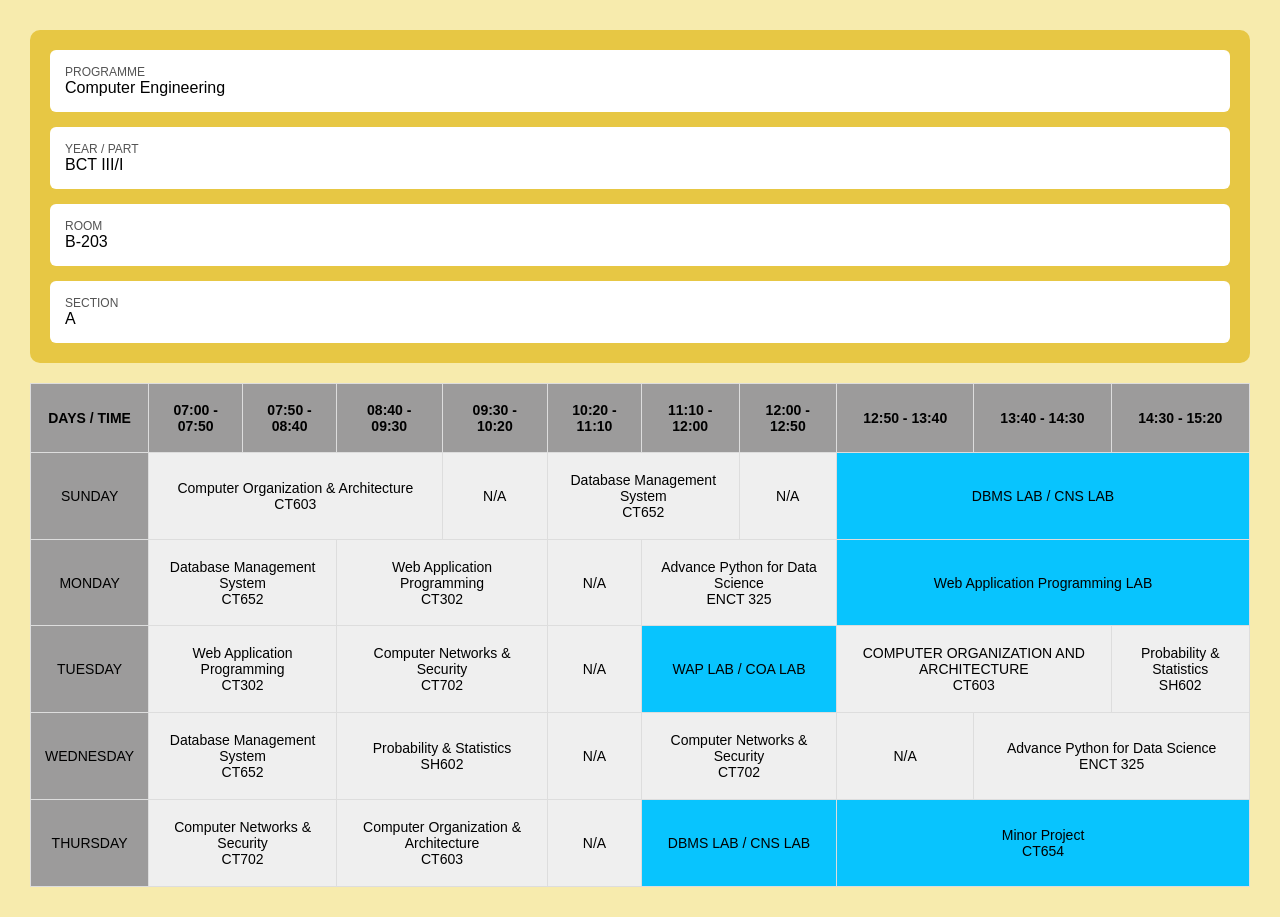
<file: lab 1/routine/index.html>
<html>
<head>

<title>BCT-A III/I Routine</title>
<link rel="stylesheet" href="style.css">
</head>
<body>


<div class="header">
<div class="box"><span>PROGRAMME</span>Computer Engineering</div>
<div class="box"><span>YEAR / PART</span>BCT III/I</div>
<div class="box"><span>ROOM</span>B-203</div>
<div class="box"><span>SECTION</span>A</div>
</div>


<table class="routine">
<tr>
<th>DAYS / TIME</th>
<th>07:00 - 07:50</th>
<th>07:50 - 08:40</th>
<th>08:40 - 09:30</th>
<th>09:30 - 10:20</th>
<th>10:20 - 11:10</th>
<th>11:10 - 12:00</th>
<th>12:00 - 12:50</th>
<th>12:50 - 13:40</th>
<th>13:40 - 14:30</th>
<th>14:30 - 15:20</th>
</tr>


<!-- SUNDAY -->
<tr>
<td class="day">SUNDAY</td>
<td colspan="3">Computer Organization & Architecture<br><span class="code">CT603</span></td>
<td class="na">N/A</td>
<td colspan="2">Database Management System<br><span class="code">CT652</span></td>
<td class="na">N/A</td>
<td colspan="3" class="lab">DBMS LAB / CNS LAB</td>
</tr>


<!-- MONDAY -->
<tr>
<td class="day">MONDAY</td>
<td colspan="2">Database Management System<br><span class="code">CT652</span></td>
<td colspan="2">Web Application Programming<br><span class="code">CT302</span></td>
<td class="na">N/A</td>
<td colspan="2">Advance Python for Data Science<br><span class="code">ENCT 325</span></td>
<td colspan="3" class="lab">Web Application Programming LAB</td>
</tr>


<!-- TUESDAY -->
<tr>
<td class="day">TUESDAY</td>
<td colspan="2">Web Application Programming<br><span class="code">CT302</span></td>
<td colspan="2">Computer Networks & Security<br><span class="code">CT702</span></td>
<td class="na">N/A</td>
<td colspan="2" class="lab">WAP LAB / COA LAB</td>
<td colspan="2">COMPUTER ORGANIZATION AND ARCHITECTURE<br>CT603</td>
<td>Probability & Statistics<br><span class="code">SH602</span></td>
</tr>


<!-- WEDNESDAY -->
<tr>
<td class="day">WEDNESDAY</td>
<td colspan="2">Database Management System<br><span class="code">CT652</span></td>
<td colspan="2">Probability & Statistics<br><span class="code">SH602</span></td>
<td class="na">N/A</td>
<td colspan="2">Computer Networks & Security<br><span class="code">CT702</span></td>
<td class="na">N/A</td>
<td colspan="2">Advance Python for Data Science<br><span class="code">ENCT 325</span></td>
</tr>


<!-- THURSDAY -->
<tr>
<td class="day">THURSDAY</td>
<td colspan="2">Computer Networks & Security<br><span class="code">CT702</span></td>
<td colspan="2">Computer Organization & Architecture<br><span class="code">CT603</span></td>
<td class="na">N/A</td>
<td colspan="2" class="lab">DBMS LAB / CNS LAB</td>
<td colspan="3" class="lab">Minor Project<br><span class="code">CT654</span></td>
</tr>
</table>


</body>
</html>
</file>
<file: lab 1/routine/style.css>
body {
font-family:'Franklin Gothic Medium', 'Arial Narrow', Arial, sans-serif;
background: #f7ebad;
margin: 10;
padding: 20px;
}


.header {
background: #e7c744;
padding: 20px;
border-radius: 10px;
margin-bottom: 20px;
display:grid;
gap: 15px;
}


.box {
background: #ffffff;
padding: 15px;
border-radius: 6px;
}


.box span {
font-size: 12px;
color: #535353;
display: block;
}


.routine {
width: 100%;
height: 60%;
border-collapse: collapse;
background: #efefef;
}


.routine th,
.routine td {
border: 1px solid #ddd;
padding: 14px;
text-align: center;
font-size: 14px;
}


.routine th {
background: #9c9b9b;
font-weight: 600;
}


.day {
background: #9c9b9b;
}

.lab {
background: #08c4fe;

}
</file>
